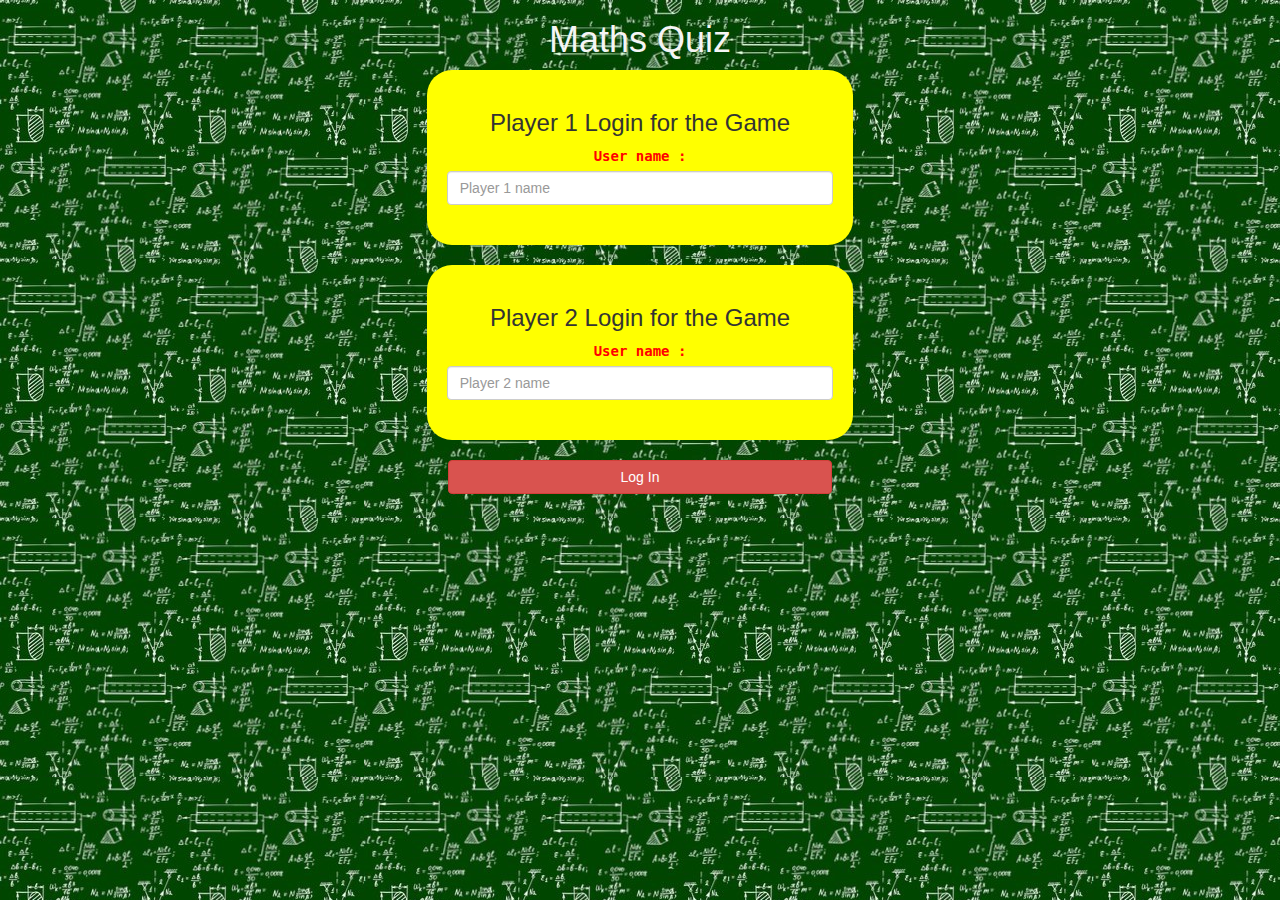
<file: index.html>
<!DOCTYPE html>
<html>
<head>
	<title>Maths Quiz</title>

<meta name="viewport" content="width=device-width, initial-scale=1">
<link rel="stylesheet" href="https://maxcdn.bootstrapcdn.com/bootstrap/3.4.0/css/bootstrap.min.css">
<script src="https://ajax.googleapis.com/ajax/libs/jquery/3.4.1/jquery.min.js"></script>
<script src="https://maxcdn.bootstrapcdn.com/bootstrap/3.4.0/js/bootstrap.min.js"></script>

<link rel="stylesheet" type="text/css" href="game.css">

<script src="game_login.js"></script>
</head>
<body class="body-background">
	<center>
<h1>Maths Quiz</h1>
<div class="col-lg-4 col-sm-8 col-xs-11 login_div1">

	<h3>Player 1 Login for the Game</h3>
	<label id="label1">User name : </label>
	<input type="text" id="player1_input" class="form-control" placeholder="Player 1 name">
	<br>

</div>
<br>
<div class="col-lg-4 col-sm-8 col-xs-11 login_div2">

	<h3>Player 2 Login for the Game</h3>
	<label id="label1">User name : </label>
	<input type="text" id="player2_input" class="form-control" placeholder="Player 2 name">
	<br>

</div>
<br>
<button style="width: 30%;" class="btn btn-danger" onclick= "addUser()">Log In</button>
</center>
</body>
</html>
</file>
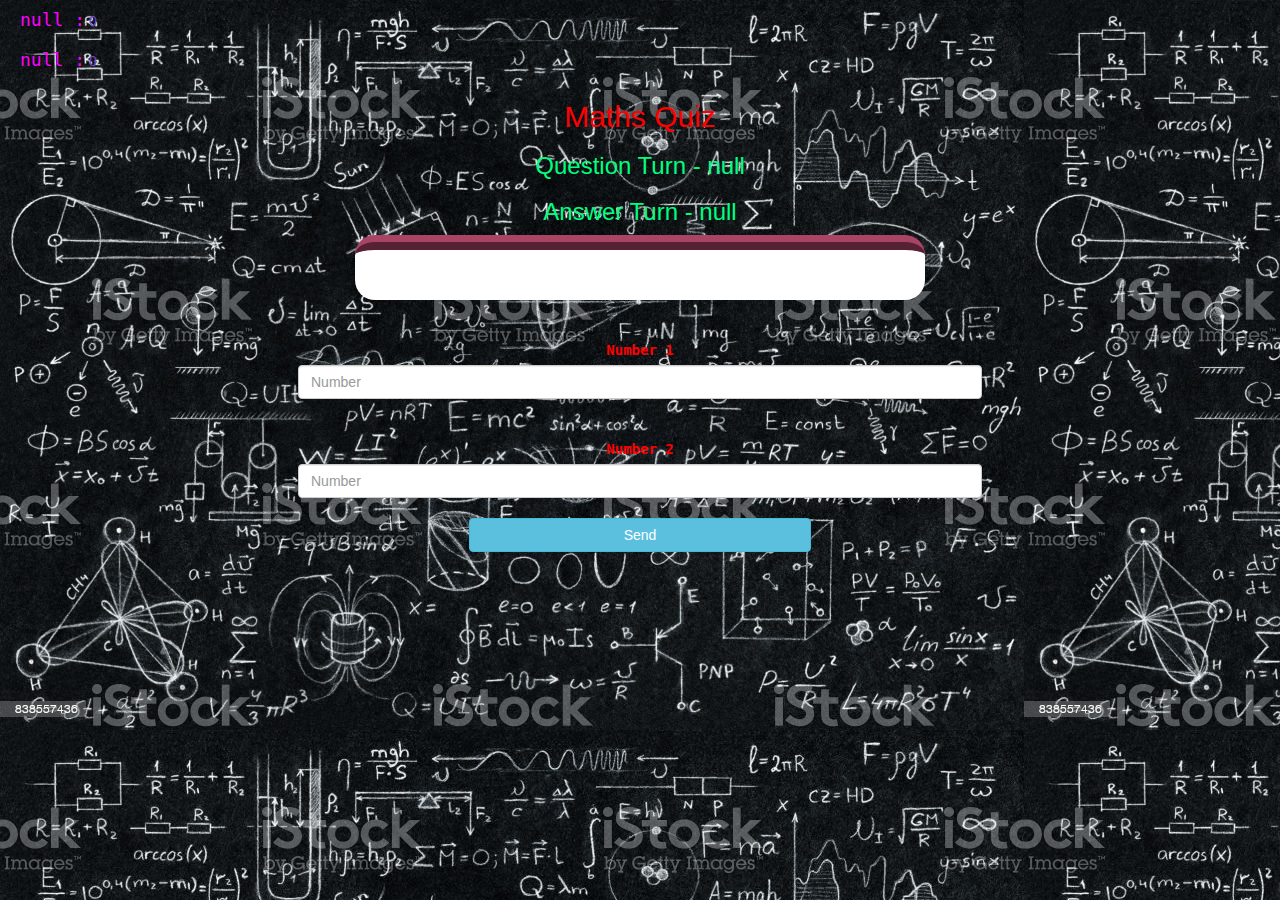
<file: game.html>
<!DOCTYPE html>
<html>
<head>
	<title>Quiz</title>

<meta name="viewport" content="width=device-width, initial-scale=1">
<link rel="stylesheet" href="https://maxcdn.bootstrapcdn.com/bootstrap/3.4.0/css/bootstrap.min.css">
<script src="https://ajax.googleapis.com/ajax/libs/jquery/3.4.1/jquery.min.js"></script>
<script src="https://maxcdn.bootstrapcdn.com/bootstrap/3.4.0/js/bootstrap.min.js"></script>

<link rel="stylesheet" type="text/css" href="game.css">
</head>
<body>
	<h4 id="player1_name"></h4> <span id="player1_score"></span>
	<br>
	<h4 id="player2_name"></h4> <span id="player2_score"></span>

<div class="container">
	<center>
		<h2 style="color: red;">Maths Quiz</h2>
<h3 id="player_question"></h3>
<h3 id="player_answer"></h3>
<div id="output" class="col-lg-6"></div>

		<br>
		<br>

<label>Number 1 </label>
<input type="number" id="Number1" class="form-control" placeholder="Number">
		<br>
        <br>
<label>Number 2 </label>
<input type="number" id="Number2" class="form-control" placeholder="Number">
<br>
<button onclick="send();" class="btn btn-info" style="width: 30%;">Send</button>
	</center>
</div>

<script src="game_page.js"></script>
</body>
</html>
</file>
<file: game.css>
.body-background
{
 background-image:url("maths.jpg");
}

	.login_div1 , .login_div2
	{
		background: yellow;
		padding: 20px;
		float: none;
		border-radius: 25px;
	}


#player1_name , #player2_name
{
	display: inline-block;
	margin-left: 20px;
    color: magenta;
    font-family: monospace;
}
#Number1 , #Number2
{
	width: 60%;
}
#word_display
{
	letter-spacing: 5px;
}
#output
{
background: rgb(255, 255, 255);
border-radius: 20px;
border-top: 15px ridge #AA4465;
padding: 25px;
float: none;
text-align: left;
}

label {
font-family: monospace;
color: red;
}
h1 {
color: whitesmoke;
}

body {

	background-image: url("maths2.jpg");

}

#player1_score , #player2_score
{
	color: rgb(113, 72, 209);
}

#player_question , #player_answer
{

	color: springgreen;
}
</file>
